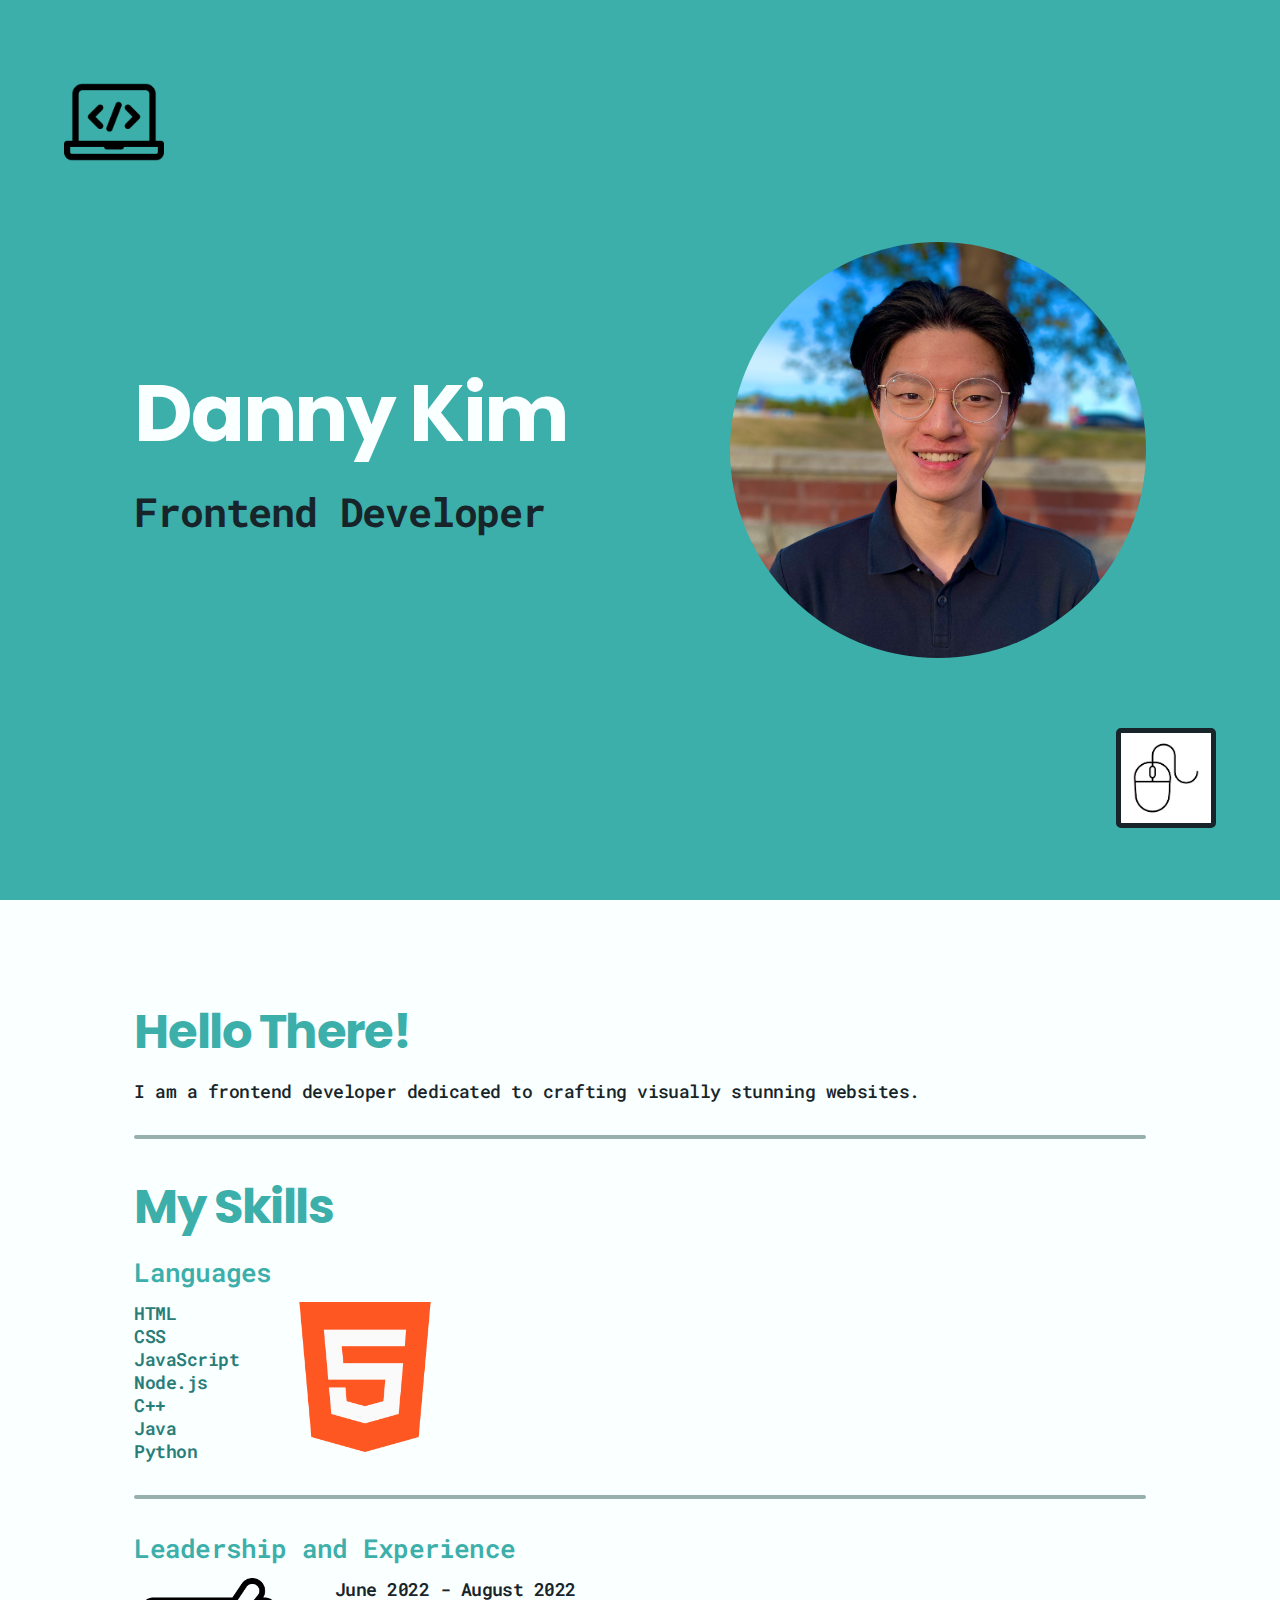
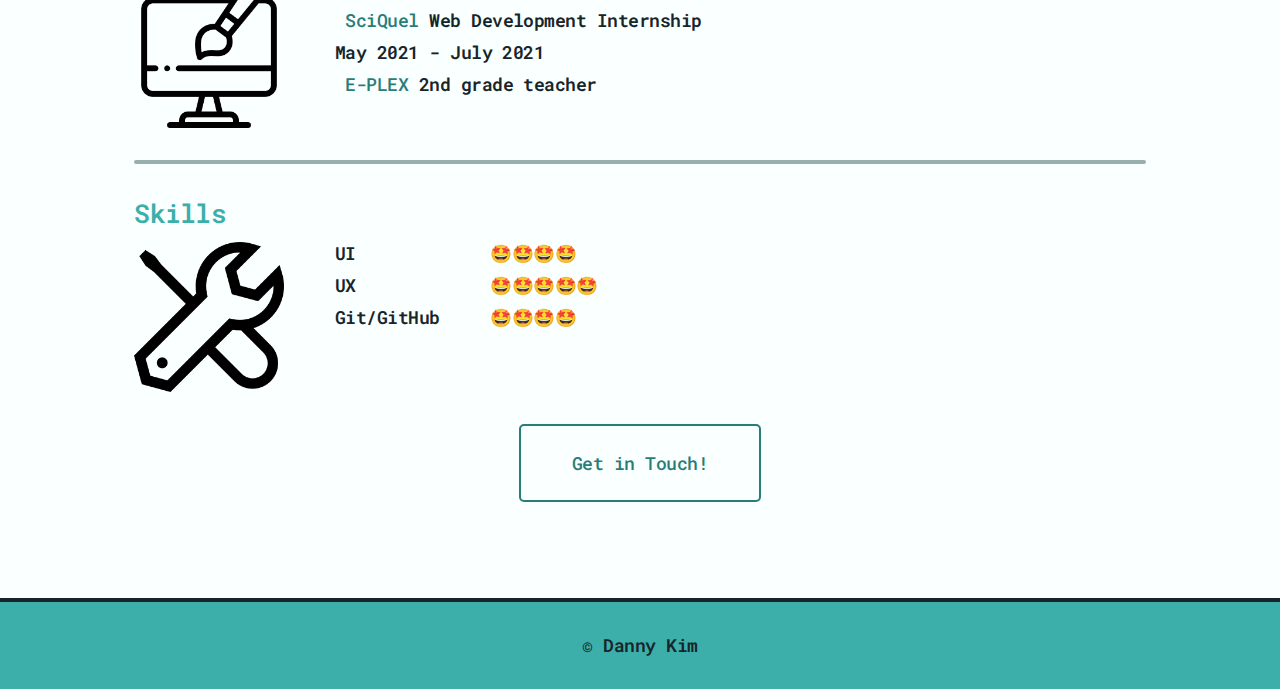
<file: index.html>
<!DOCTYPE html>
<html lang="en">
<head>
    <meta charset="UTF-8">
    <meta http-equiv="X-UA-Compatible" content="IE=edge">
    <meta name="author" content="Danny Kim">
    <meta name="description" content="The home page of Danny Kim for CSCI-4300.">
    <meta name="viewport" content="width=device-width, initial-scale=1.0">
    <link rel="stylesheet" href="css/style.css">
    <title>Danny Kim</title>
</head>
<body>
    <div class="home-section">
        <img class="coding-icon" src="images/coding-icon.png" alt="Code">
            <img class="mouse-icon" src="images/mouse-icon.png" alt="Mouse">
        <div class="home-content-container">
            <div class="home-text-container">
                <h1>Danny Kim</h1>
                <h2>Frontend Developer</h2>
            </div>
            <div class="home-profile-icon-wrapper">
                <img class="profile-icon" src="images/danny-headshot.jpg" alt="Danny Kim">
            </div>
        </div>
    </div>
    <div class="info-section">
        <h2>Hello There!</h2>
        <p>I am a frontend developer dedicated to crafting visually stunning websites.</p>
        <hr>
        <h2>My Skills</h2>
        <h3>Languages</h3>
        <div class="languages-container">
            <ul class="">
                <li>HTML</li>
                <li>CSS</li>
                <li>JavaScript</li>
                <li>Node.js</li>
                <li>C++</li>
                <li>Java</li>
                <li>Python</li>
            </ul>
            <img class="html-icon" src="images/html-icon.png" alt="HTML">
        </div>
        <hr>
        <h3>Leadership and Experience</h3>
        <div class="experiences-container">
            <img class="web-design-icon" src="images/web-design-icon.png" alt="Web Design">
            <dl>
                <dt>June 2022 - August 2022</dt>
                <dd>&nbsp<a href="https://www.sciquel.org/">SciQuel</a> Web Development Internship</dd>
                <dt>May 2021 - July 2021</dt>
                <dd>&nbsp<a href="https://e-plex.net/">E-PLEX</a> 2nd grade teacher</dd>
            </dl>
        </div>
        <hr>
        <h3>Skills</h3>
        <div class="skills-container">
            <img class="skills-icon" src="images/skills-icon.png" alt="Skills">
            <div class="skills">
                <dt>UI</dt>
                <dt>UX</dt>
                <dt>Git/GitHub</dt>
            </div>
            <div class="skills-rating">
                <dd>&#129321;&#129321;&#129321;&#129321;</dd>
                <dd>&#129321;&#129321;&#129321;&#129321;&#129321;</dd>
                <dd>&#129321;&#129321;&#129321;&#129321;</dd>
            </div>
        </div>
        <div class="button-wrapper">
            <button><a href="contact.html">Get in Touch!</a></button>
        </div>
    </div>
    <div class="footer">
        <hr>
        <p>&#169; Danny Kim</p>
    </div>
</body>
</html>
</file>
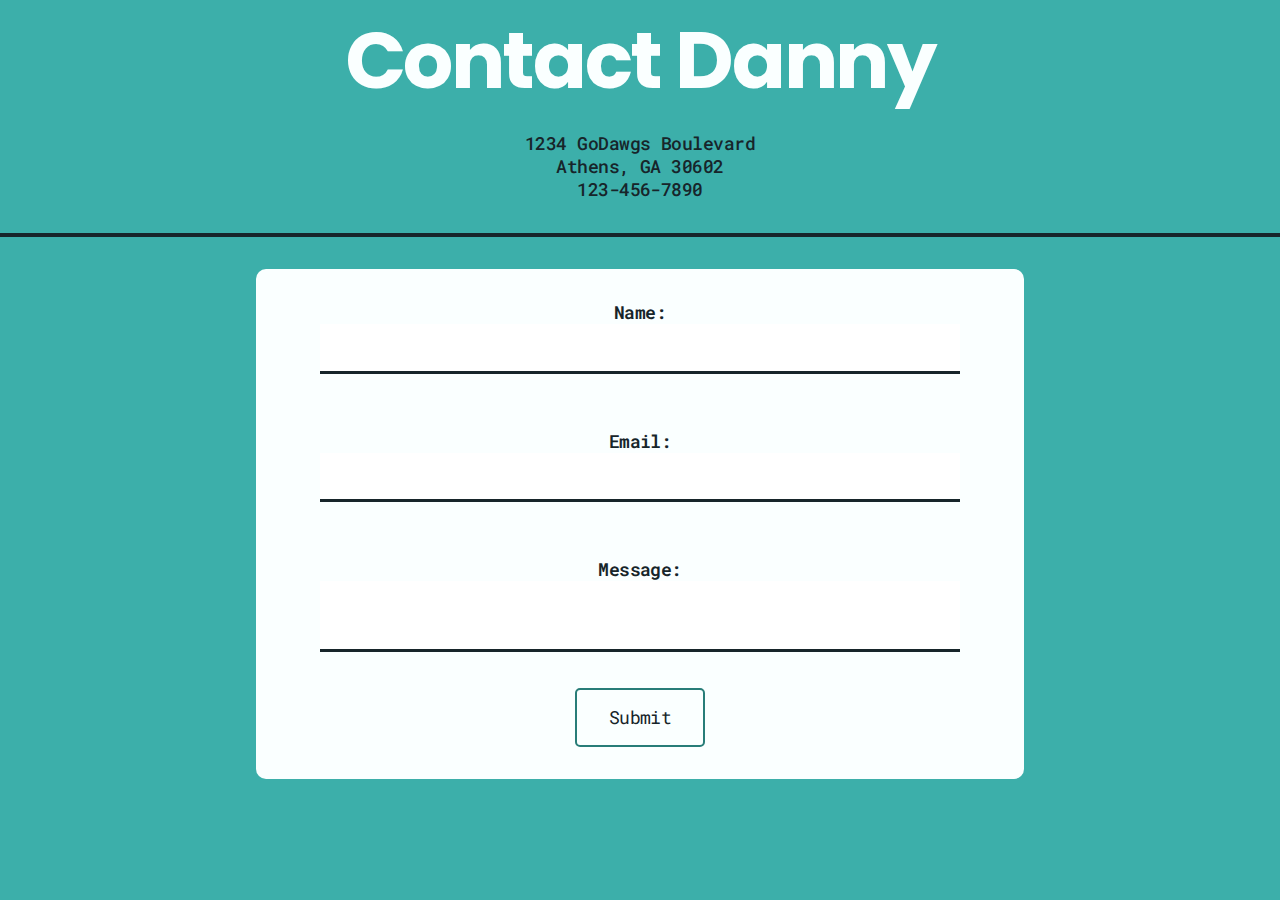
<file: contact.html>
<!DOCTYPE html>
<html lang="en">
<head>
    <meta charset="UTF-8">
    <meta http-equiv="X-UA-Compatible" content="IE=edge">
    <meta name="author" content="Danny Kim">
    <meta name="description" content="The contact page of Danny Kim for CSCI-4300.">
    <meta name="viewport" content="width=device-width, initial-scale=1.0">
    <link rel="stylesheet" href="css/style.css">
    <title>Contact Danny</title>
</head>
<body>
    <div class="contact-section">
        <h1>Contact Danny</h1>
        <p>1234 GoDawgs Boulevard<br>Athens, GA 30602</p>
        <p>123-456-7890</p>

        <hr>

        <form action="mailto:dsk93565@uga.edu" method="post">
            <label>Name:</label>
            <input class="form-input" type="text" name="name" required><br>
            <label>Email:</label>
            <input class="form-input" type="email" name="email" required><br>
            <label>Message:</label>
            <textarea></textarea><br>
            <input class="submit-button" type="submit">
        </form>
    </div>
</body>
</html>
</file>
<file: css/style.css>
@import url('https://fonts.googleapis.com/css2?family=Poppins:ital,wght@0,100;0,200;0,300;0,400;0,500;0,600;0,700;0,800;0,900;1,100;1,200;1,300;1,400;1,500;1,600;1,700;1,800;1,900&display=swap');
@import url('https://fonts.googleapis.com/css2?family=Roboto+Mono:ital,wght@0,100;0,200;0,300;0,400;0,500;0,600;0,700;1,100;1,200;1,300;1,400;1,500;1,600;1,700&display=swap');

:root {
    --black: #17252A;
    --dark-green: #287D78;
    --green: #3CAFAA;
    --grey: #97afad;
    --white: #FAFFFF;
}

* {
    letter-spacing: -0.03em;
    margin: 0;
    padding: 0;
    box-sizing: border-box;
    overflow-x: hidden;
}

body {
    background-color: var(--green);
    width: 100%;
}

.home-section {
    background-color: var(--green);
    height: 100vh;
    padding: 0 10.5%;
    display: flex;
    align-items: center;
    justify-content: center;
}

.coding-icon {
    height: 100px;
    width: 100px;
    display: block;
    position: absolute;
    top: 8%;
    left: 5%;
}

.mouse-icon {
    border: var(--black) 5px solid;
    border-radius: 5px;
    height: 100px;
    width: 100px;
    display: block;
    position: absolute;
    bottom: 8%;
    right: 5%;
}

.home-content-container {
    width: 100%;
    display: flex;
    align-items: center;
    justify-content: space-between;
}

h1 {
    color: var(--white);
    font-size: 5rem;
    font-weight: 700;
    font-family: 'Poppins';
    margin-bottom: 0.15em;
}

.home-text-container h2 {
    color: var(--black);
    font-size: 2.5rem;
    font-weight: 700;
    font-family: 'Roboto Mono';
}

.home-profile-icon-wrapper {
    display: flex;
    align-items: center;
    justify-content: center;
    overflow: hidden;
}

.profile-icon {
    border-radius: 50%;
    height: 26rem;
    width: 26rem;
    object-fit: cover;
}

.info-section {
    background-color: var(--white);
    padding: 6em 10.5%;
}

h2 {
    color: var(--green);
    font-size: 3rem;
    font-weight: 700;
    font-family: 'Poppins';
    margin-bottom: 0.25em;
}

p {
    color: var(--black);
    font-size: 1.1rem;
    font-weight: 500;
    font-family: 'Roboto Mono';
}

.info-section hr {
    border: var(--grey) 2px solid;
    border-radius: 5px;
    margin: 2em 0;
}

.info-section h3 {
    color: var(--green);
    font-size: 1.6rem;
    font-weight: 600;
    font-family: 'Roboto Mono';
    margin-bottom: 0.5em;
}

.info-section li {
    color: var(--dark-green);
    font-size: 1.1rem;
    font-weight: 600;
    font-family: 'Roboto Mono';
}

.languages-container {
    width: 100%;
    display: flex;
    gap: 5%;
}

.languages-list {
    float: left;
}

.html-icon {
    height: 150px;
    width: 150px;
    float: right;
}

.info-section a {
    color: var(--dark-green);
    font-size: 1.1rem;
    font-weight: 500;
    font-family: 'Roboto Mono';
    text-decoration: none;
}

.info-section a:hover {
    color: burlywood;
    font-size: 1.2rem;
}

.experiences-container {
    width: 100%;
    display: flex;
    gap: 5%;
}

.web-design-icon {
    height: 150px;
    width: 150px;
    float: left;
}

.info-section dl {
    float: right;
    width: 50%;
}

.info-section dt {
    color: var(--black);
    font-size: 1.1rem;
    font-weight: 600;
    font-family: 'Roboto Mono';
    margin-bottom: 0.5em;
}

.info-section dd {
    color: var(--black);
    font-size: 1.1rem;
    font-weight: 600;
    font-family: 'Roboto Mono';
    margin-bottom: 0.5em;
}

.skills-container {
    width: 100%;
    display: flex;
    gap: 5%;
}

.skills-icon {
    height: 150px;
    width: 150px;
    float: left;
}

.skills {
    float: middle;
}

.skills-rating {
    float: right;
}

.button-wrapper {
    width: 100%;
    display: flex;
    align-items: center;
    justify-content: center;
    margin-top: 2rem;
}

.button-wrapper button {
    background-color: var(--white);
    border-radius: 5px;
    border: var(--dark-green) 2px solid;
    padding: 2.5% 5%;
}

.footer {
    background-color: var(--green);
    padding-bottom: 2rem;
}

hr {
    border: var(--black) 2px solid;
    margin-bottom: 2rem;
}

.footer p {
    color: var(--black);
    font-size: 1.1rem;
    font-weight: 600;
    font-family: 'Roboto Mono';
    text-align: center;
}

.contact-section {
    width: 100%;
    text-align: center;
}

.contact-section h1 {
    color: var(--white);
    font-size: 5rem;
    font-weight: 700;
    font-family: 'Poppins';
    margin-bottom: 0.15em;
}

.contact-section hr {
    margin-top: 2rem;
}

form {
    background-color: var(--white);
    border-radius: 10px;
    margin: 0 20% 2rem;
    padding: 2.5% 5%;
}

label {
    color: var(--black);
    font-size: 1.1rem;
    font-weight: 600;
    font-family: 'Roboto Mono';
}

.form-input, textarea {
    color: var(--dark-green);
    border-top: 0;
    border-bottom: 3px solid var(--black);
    border-left: 0;
    border-right: 0;
    border-radius: 0;
    font-family: 'Roboto Mono';
    font-size: 1rem;
    font-weight: 400;
    width: 100%;
    padding: 0.8em 0.8em 0.8em 0;
    outline: none;
    resize: none;
}

.form-input {
    margin-bottom: 3.5em;
}

.form-input::placeholder, textarea::placeholder {
    color: var(--green);
}

.form-input:-webkit-autofill {
    -webkit-box-shadow:0 0 0 50px var(--grey) inset;
    -webkit-text-fill-color: var(--dark-green);
}

.submit-button {
    background-color: var(--white);
    border-radius: 5px;
    border: var(--dark-green) 2px solid;
    color: var(--black);
    font-size: 1.1rem;
    font-family: 'Roboto Mono';
    padding: 2.5% 5%;
    margin-top: 2rem;
    cursor: pointer;
}

.submit-button:hover {
    color: burlywood;
    font-size: 1.2rem;
}

@media only screen and (max-width: 1100px) {
    .home-section {
        padding: 0 8%;
    }

    .home-content-container {
        display: block;
        justify-content: center;
        text-align: center;
    }

    .home-text-container h2 {
        margin-bottom: 1em;
    }

    .home-profile-icon-wrapper {
        width: 100%;
    }

    .info-section {
        padding: 6em 8%;
    }
}

@media only screen and (max-width: 768px) {
    .home-section {
        font-size: calc(0.8vw + 1.6px);
        padding: 0 5%;
    }

    .coding-icon {
        height: 12.5vw;
        width: 12.5vw;
    }
    
    .mouse-icon {
        height: 12.5vw;
        width: 12.5vw;
    }

    h1 {
        font-size: 10em;
        margin-bottom: 0.15em;
    }
    
    .home-text-container h2 {
        font-size: 5em;
        margin-bottom: 5vh;
    }

    .profile-icon {
        height: 50vw;
        width: 50vw;
    }

    .info-section {
        padding: 6em 5%;
    }
}

@media only screen and (max-width: 600px) {
    .home-text-container h2 {
        margin-bottom: 10vh;
    }
}
</file>
